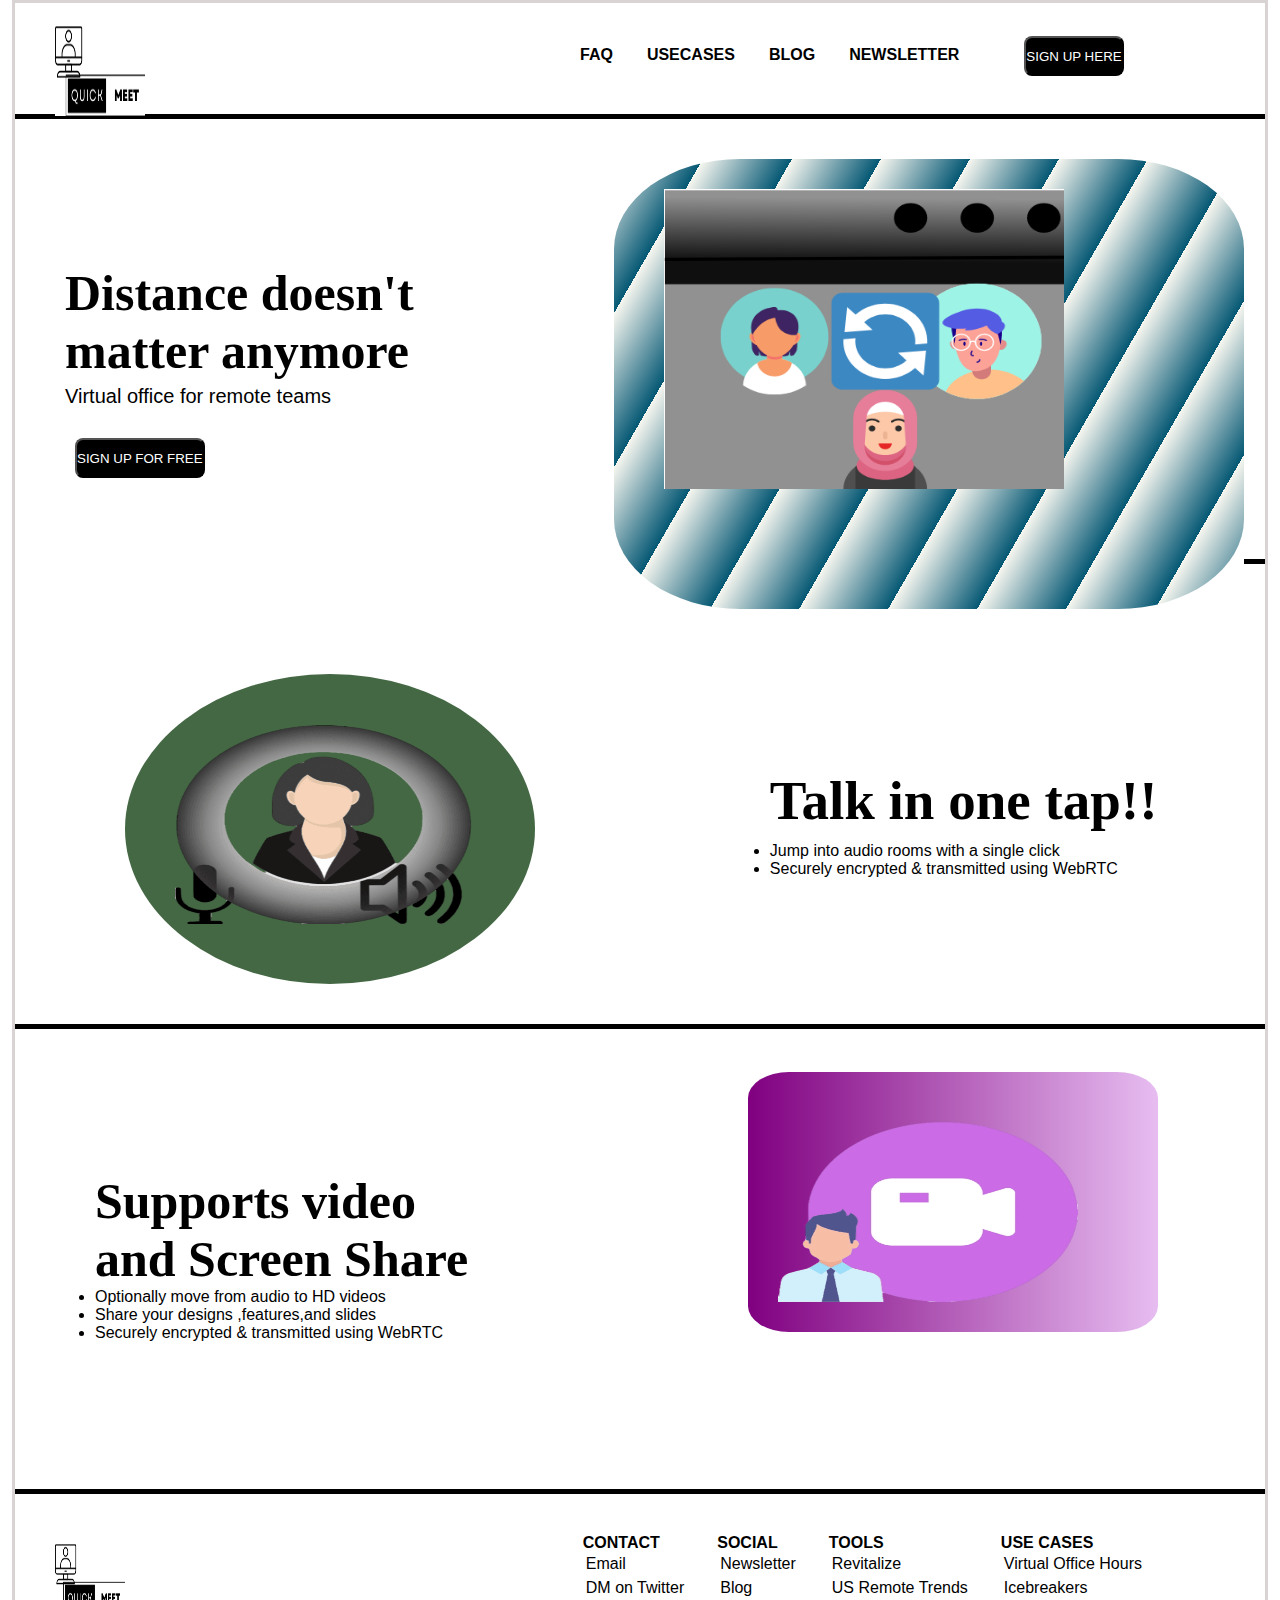
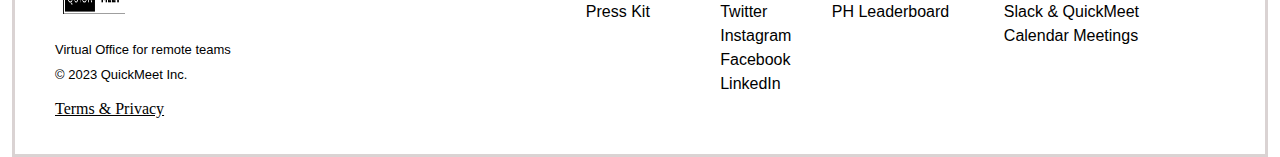
<file: landingpage/index.html>
<!DOCTYPE html>
<html lang="en">
<head>
    <meta charset="UTF-8">
    <meta name="viewport" content="width=device-width, initial-scale=1.0">
    <title>Document</title>
    <link rel="stylesheet" href="style.css"/>
    <link rel="stylesheet" 
    href="https://cdnjs.cloudflare.com/ajax/libs/font-awesome/6.4.0/css/all.min.css" 
    integrity="sha512-iecdLmaskl7CVkqkXNQ/ZH/XLlvWZOJyj7Yy7tcenmpD1ypASozpmT/E0iPtmFIB46ZmdtAc9eNBvH0H/ZpiBw==" 
    crossorigin="anonymous" referrerpolicy="no-referrer" />
</head>
<body> 
    <header>
        <figure class="logo-1"> <img src="images\Quick.png" alt="Image error!!" height="90px" width = "90px"/></figure>
        <nav>
            <ul>
                <li>FAQ</li>
                <li>USECASES</li>
                <li>BLOG</li>
                <li>NEWSLETTER</li>
                
            </ul>
        </nav>
        <button>SIGN UP HERE</button>
    </header>
    <hr/>
    <section class="section-1">
        <article>
            <h1 class="section-1-h1">Distance doesn't <br/>matter anymore</h1>
            <h6>Virtual office for remote teams</h6>
            <button id="btn-2">SIGN UP FOR FREE</button>
        </article>
        <div id="div-img">
            <figure class="img-1"><img src="images\image-1.png" alt="Image error!!" height="300" width="400"></figure>
        </div>

    </section>
    <hr/>
    <section class="section-2">
       <div class="div-img2"><figure class="img-2">
            <img src="images\image-2.1.png" alt="image error!!" height="200" width="300"/>            
        </figure></div> 
        <div id="s2-h1-ul">
        <h1 class="section-2-h1">Talk in one tap!!</h1>
        <ul>
            <li>Jump into audio rooms with a single click</li>
            <li>Securely encrypted & transmitted using WebRTC</li>
        </ul>
    </div>
    </section>
    <hr/>
    <section class="section-3">
        <div class="s3-h1-ul"><h1>Supports video <br/>
        and Screen Share</h1>
        <ul>
            <li>Optionally move from audio to HD videos</li>
            <li>Share your designs ,features,and slides</li>
            <li>Securely encrypted & transmitted using WebRTC</li>
        </ul></div>

        <div class ="div-img3"> <figure>
            <img src="images\image-3.png" alt="image error!!" height="200" width="300">
        </figure></div>

        
    </section>
    <hr/>
    <footer>
        <div id = "footer-div-1">
           <figure>
                <img src="images\Quick.png" alt="Image error!" height="70px" width = "70px"/>
           </figure><br/>
            <h6>Virtual Office for remote teams</h6>
             <h6> &copy; 2023 QuickMeet Inc.</h6><br/>
             <a href="#"> Terms & Privacy</a>
             <br/>
             <i class="fa-brands fa-twitter"></i>
             <i class="fa-brands fa-instagram"></i>
             <i class="fa-brands fa-facebook-f"></i>
             <i class="fa-brands fa-linkedin"></i>

        </div>
        <div id="footer-div-2">
            <ul class="footer-ul"> USE CASES
                <li>Virtual Office Hours</li>
                <li>Icebreakers</li>
                <li>Slack & QuickMeet</li>
                <li>Calendar Meetings</li>
            </ul>
            <ul class="footer-ul">TOOLS
                <li>Revitalize</li>
                <li>US Remote Trends</li>
                <li> PH Leaderboard</li>
            </ul>
            <ul class="footer-ul">SOCIAL
                <li>Newsletter</li>
                <li>Blog</li>
                <li>Twitter</li>
                <li>Instagram</li>
                <li>Facebook</li>
                <li>LinkedIn</li>
            </ul>
            <ul class="footer-ul">CONTACT
                <li>Email</li>
                <li>DM on Twitter</li>
                <li>Press Kit</li>

            </ul>
            
        </div>
    </footer>
    


</body>
</html>
</file>
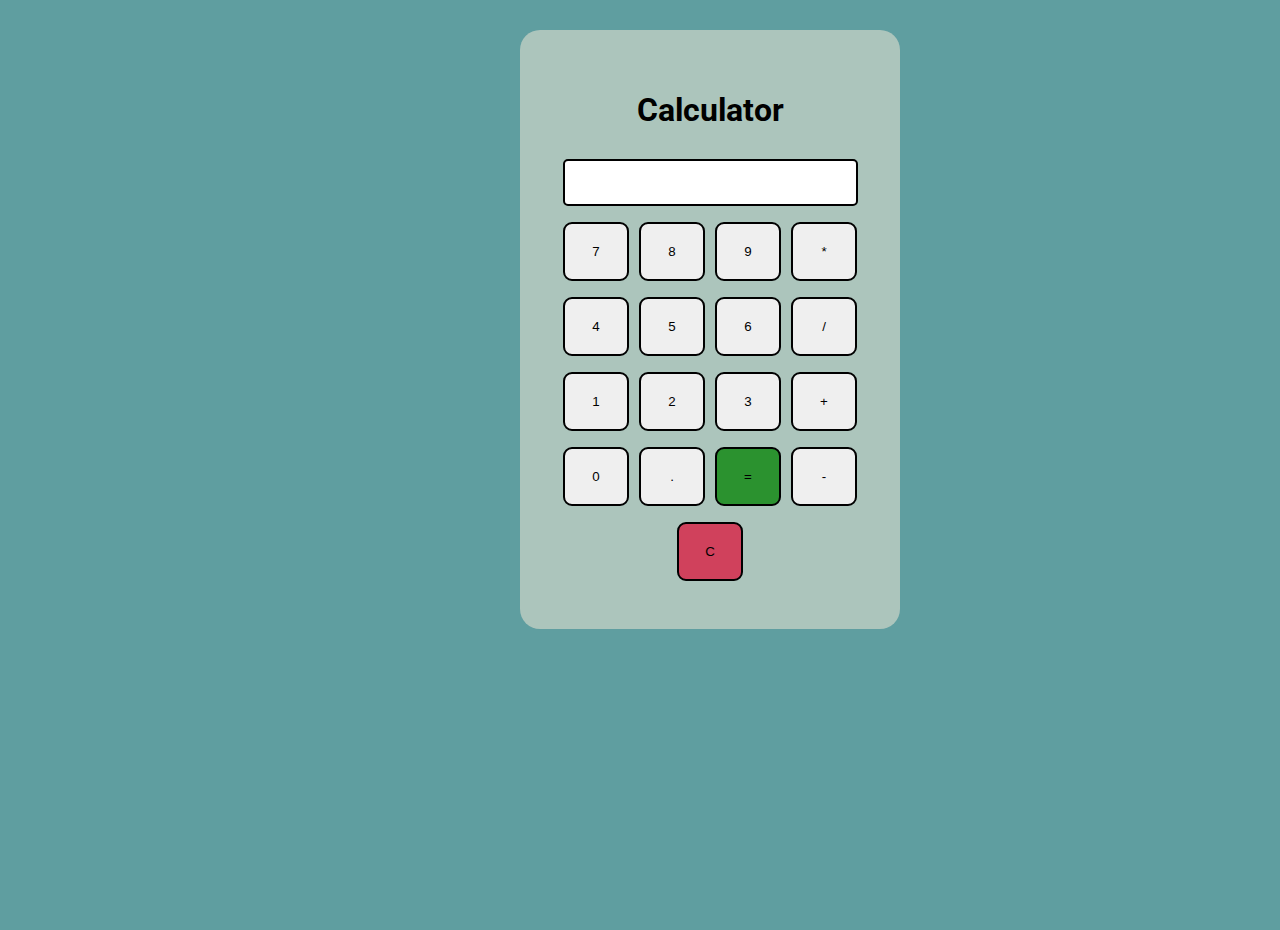
<file: simplecalculator/index.html>
<!DOCTYPE html>
<html>

<head>
  <meta charset="utf-8">
  <meta name="viewport" content="width=device-width">
  <title>Calculate me! - A calculator made my me</title>
  <link href="style.css" rel="stylesheet" type="text/css" />
  <link href="utils.css" rel="stylesheet" type="text/css" />
</head>

<body><div class="main-div">
  <h1 class="text-center">Calculator</h1>
  <div class="container flex flex-col items-center mx-auto m-w-20 ">
    <div class="row">
      <input class="input" type="text"/>
    </div>
    
    <div class="row">
      <button class="button">7</button>
      <button class="button">8</button>
      <button class="button">9</button>
      <button class="button">*</button>
    </div>
    <div class="row">
      <button class="button">4</button>
      <button class="button">5</button>
      <button class="button">6</button>
      <button class="button">/</button>
    </div>
    <div class="row">
      <button class="button">1</button>
      <button class="button">2</button>
      <button class="button">3</button>
      <button class="button">+</button>
    </div>
    <div class="row">
      <button class="button">0</button>
      <button class="button">.</button>
      <button class="button  bgColor-1">=</button>
      <button class="button">-</button>
    </div>
    <div class="row">
        <button class="button bgColor-2">C</button>
        
      </div>
  </div>
  <script src="script.js"></script>
</div></body>

</html>
</file>
<file: landingpage/style.css>
*{
    margin:0;
    padding: 0;
    

}
html{
    scroll-behavior:smooth;
}

body{
    border: solid 3px rgb(218, 211, 211);
    min-height: 100vh;
    width :1250px;
    margin: 0px auto;
    box-shadow: transparent;
    
    
    
}
header{

    
    padding-top: 5px;
    height: 83px;
    width: 100%;
    margin : 18px 0 5px 0;
}

.logo-1{
   height: 12px;
   width: 80px;
   float: left;
   margin-bottom: 7px;
   margin-top: 0;
   margin-left: 40px;
   
   
}
nav{
    float: left;
    margin-left:430px;
}


nav ul{
    list-style-type:none;
    margin-top: 20px;
}

nav ul li{
    display:inline;
    padding:15px;
    font-family: 'Gill Sans', 'Gill Sans MT', Calibri, 'Trebuchet MS', sans-serif;
    font-size: medium;
    font-weight: bolder;
}

nav ul li:hover
{
background-color:lightblue;
}

button{
    
    background-color: black;
    color: white;
    border-radius: 8px 8px 8px 8px;
    height: 40px;
    margin-left: 50px;
    margin-top: 10px;
    text-align: center;
}

.section-1{
    height: 400px;
    width: 100%;
    padding: 20px;
}

article{
    float: left;
    margin:30px 0 0 30px;
    text-shadow: antiquewhite;
    margin-top: 10%;
}


h1{
    font-family:Georgia, 'Times New Roman', Times, serif;
    font-size: 50px;
    font-weight: bolder;
    margin-bottom: 0;
}

h6{
    font-family: 'Gill Sans', 'Gill Sans MT', Calibri, 'Trebuchet MS', sans-serif;
    font-size: 20px;
    font-weight: normal;
    margin-top: 5px;
}

#btn-2{
    margin-left: 10px;
    margin-top: 30px;
    
}
#div-img{
    height: 50vh;
    width: 70vh;
    float: left;
    margin-left: 200px;
    margin-top: 20px;
    background-image: repeating-linear-gradient(-60deg,rgb(5, 88, 116) ,rgba(116, 116, 8, 0.062) 10%); 
    border-radius: 20%;
    
}

.img-1 {

    height: 80px;
    width: 80px;
    margin-bottom: 10px;
    margin-left: 20px;
    padding: 30px;
    
     
    
}

.section-2
{
    height: 300px;
    width: 100%;
    padding: 20px;
    margin: 40px;
    padding:40px;

}

.div-img2{
    height: 250px;
    width: 350px;
    background-color: rgba(6, 54, 5, 0.75);
    border-radius: 50%;
    float: left;
    align-items: center;
    margin: 30px;
    padding: 30px;
    
}

.img-2{
    height: 400px;
    width: 500px;
    margin: 10px;
    padding: 10px;
    
    
}
#s2-h1-ul{
    float: right;
    text-shadow: antiquewhite;
    margin-top: 10%;
    margin-right: 15%;

}

.section-2-h1{
    margin-bottom:10px ;
    font-size:55px;
}

ul li{
    font-family: 'Segoe UI', Tahoma, Geneva, Verdana, sans-serif;
    font-size: medium;
    font-weight: normal;
}

.section-3{

    height: 300px;
    width: 100%;
    padding: 20px;
    margin: 40px;
    padding:40px;
    

}

.div-img3{

    height: 200px;
    width: 350px;
    background: linear-gradient(to right, purple,rgb(231, 189, 241));    
    border-radius: 10%;
    float: right;
    align-items: center;
    margin: 30px;
    padding: 30px;
    margin-right: 15%;
    margin-top: -3%;
    
    
}

.s3-h1-ul{

    float: left;
    text-shadow: antiquewhite;
    margin-top: 5%;
    

}

hr{
    border: none;
    height: 5px;
    background: black;
}

footer{

    height: 180px;
    margin: 20px;
    padding:20px;
}

#footer-div-1{
    max-height: fit-content;
    max-width: fit-content;
    float: left;

    
    
    
}

footer div figure{

    margin-top: 10px;
    height:70px;
    width: 80px;
    
}

i{
    margin-left: 7px;
    color: rgb(29, 144, 186);
    margin-top: 10px;
    image-resolution: 20px;
}

footer div h6{

   font-size:small;
   font-weight: 0;
   margin-top:10px;
   

}

footer div a{
    margin-top: 10px;
    color: black;
    
}

#footer-div-2{
    max-width: 600px;
    max-height: 100%;
    float: right;
    margin-right: 80px;
    
}

.footer-ul{
    
    float: right;
    padding-left: 30px;
    font-family: Arial, Helvetica, sans-serif;
    font-size: medium;
    font-weight: bolder;
    
    
    
    
}

.footer-ul li{
    padding: 3px;
    list-style: none;
    font-weight: normal;
    font-size: medium;
    font-family: Arial, Helvetica, sans-serif;
}
</file>
<file: simplecalculator/style.css>
@import url('https://fonts.googleapis.com/css2?family=Roboto:wght@300&family=Ubuntu:wght@300&display=swap');
html, body {
  height: 100%;
  width: 100%;
  font-family: 'Roboto', sans-serif;
  background-color: cadetblue; 
}

.main-div{
    background-color: rgba(250, 235, 215,0.5);
    height: fit-content;
    width: fit-content;
    margin-left: 40%;
    margin-top: 30px;
    padding: 40px;
    border-radius: 20px;
}
.button{
  width: 66px;
  padding: 20px;
  margin: 0 3px;
  border: 2px solid black;
  border-radius: 9px;
  cursor: pointer;
}

.row{
  margin: 8px 0;
}
.row input{
  width: 291px;
  font-size: 20px;
    margin: 0;
    padding: 10px 0px;
    border: 2px solid black;
    border-radius: 5px;
}

.bgColor-1 {
    background-color: rgba(0, 128, 0, 0.75);
}

.bgColor-2 {
    background-color: rgba(220, 20, 60, 0.75);
}
</file>
<file: simplecalculator/utils.css>
.text-center{
    text-align: center;

}


  
  .mx-auto{
    margin: auto;
  }
  
  .flex{
    display:flex;
  } 
  .flex-col{
    flex-direction: column;
  }
  
  .items-center{
    align-items: center;
  }
</file>
